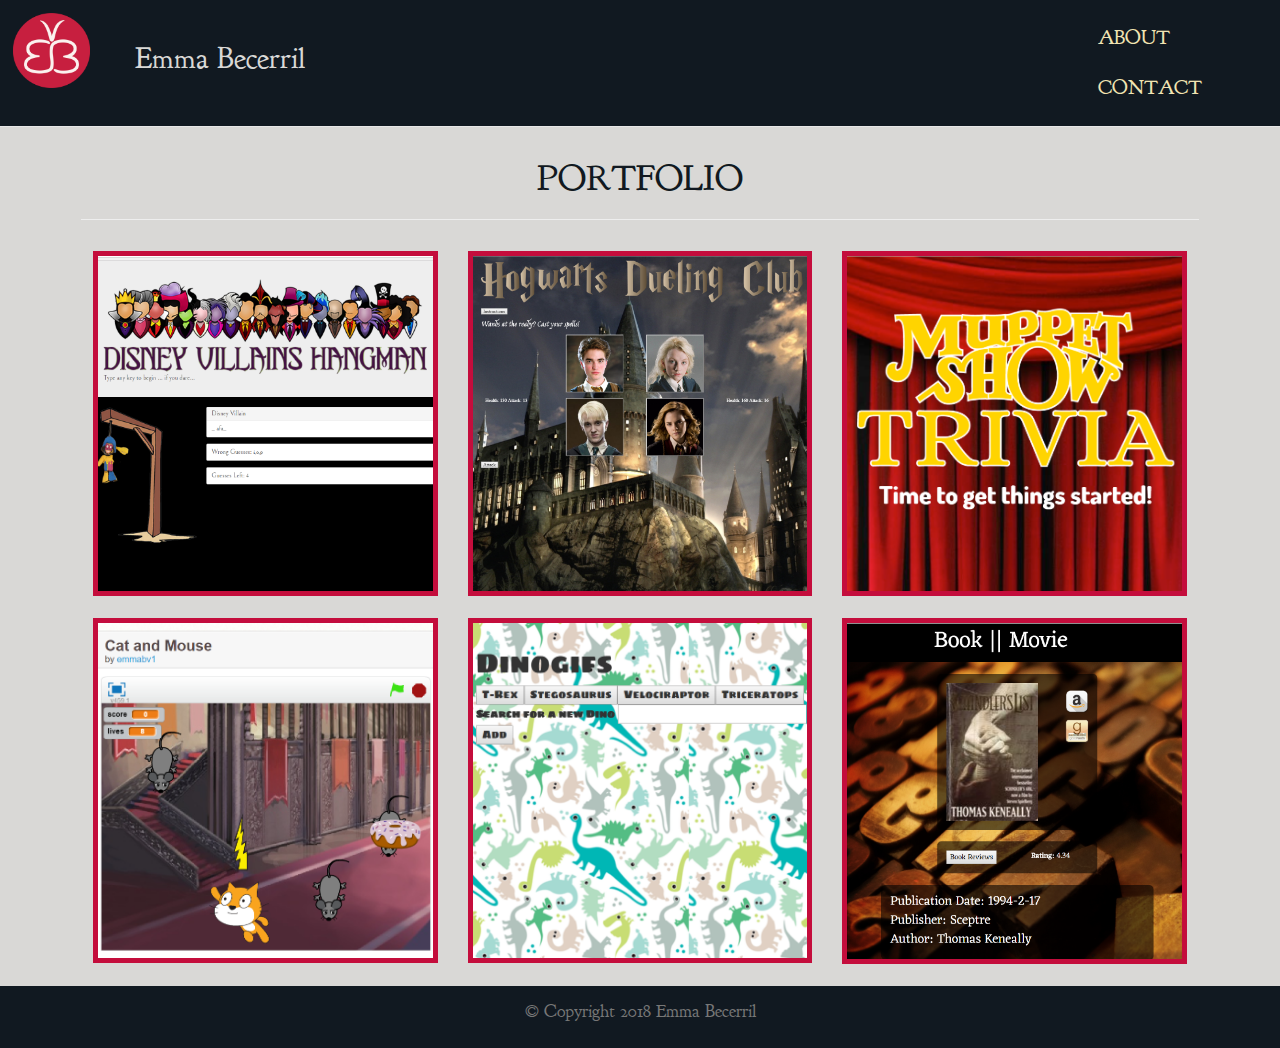
<file: index.html>
<!DOCTYPE html>
<html lang="en-us">
<head>
  <meta charset="UTF-8">
  <title>Emma Becerril Portfolio</title>
  <link rel="stylesheet" href="https://maxcdn.bootstrapcdn.com/bootstrap/3.3.7/css/bootstrap.min.css" integrity="sha384-BVYiiSIFeK1dGmJRAkycuHAHRg32OmUcww7on3RYdg4Va+PmSTsz/K68vbdEjh4u"
    crossorigin="anonymous">
  <link rel="stylesheet" href="assets/css/styles.css">
  <link href="https://fonts.googleapis.com/css?family=Goudy+Bookletter+1911" rel="stylesheet">
</head>
<body>

    <nav class="navbar navbar-default navbar-fixed-top">
        <div class="row">
          <div class="col-sm-1 col-md-1 col-lg-1">
            <img id="logo" src="assets/images/logoEbv.png">
          </div>
          <div class="col-sm-9 col-md-9 col-lg-9"> 
            <div class="navbar-header">
              <h1 class="navbar-brand" id="name">Emma Becerril</h1>
            </div>
          </div>
    
          <div class="col-sm-2 col-md-2 col-lg-2">
            <div class="collapse navbar-collapse" id="page-nav-collapse"></div>
              <ul class="nav navbar-nav float-left">
                <li>
                  <a id="link" href="about.html">ABOUT</a>
                </li>
                <li>
                  <a id="link" href="contact.html">CONTACT</a>
                </li>
              </ul>
            </div>
          </div>
      </nav>

  <div class="content container">
      <main class="row">
        <div class="col-md-12">
          <div class="block">
            <h1 class="block-header text-center">PORTFOLIO</h1>
            <hr />
            <div class="row">
              <div class="col-sm-4 col-md-4 col-lg-4">
                <a href="https://emmabv1.github.io/Hangman-Game/">
                  <img class="img-responsive port-image" src="assets/images/hangman.png" alt="Disney Villains Hangman">
                </a>
              </div>
              <div class="col-sm-4 col-md-4 col-lg-4">
                <a href="https://emmabv1.github.io/Hogwarts-Dueling-Club/">
                  <img class="img-responsive port-image" src="assets/images/dueling.png" alt="Hogwarts Dueling Club">
                </a> 
              </div>
              <div class="col-sm-4 col-md-4 col-lg-4">
                <a href="https://emmabv1.github.io/Trivia/">
                  <img class="img-responsive port-image" src="assets/images/muppets.png" alt="Muppet Show Trivia">
                </a>  
              </div>
            </div>
            <div class="row">
                <div class="col-sm-4 col-md-4 col-lg-4">
                  <a href="https://scratch.mit.edu/projects/193261883/#player">
                    <img class="img-responsive port-image" src="assets/images/catmouse.png" alt="Cat and Mouse">
                  </a>
                </div>
                <div class="col-sm-4 col-md-4 col-lg-4">
                  <a href="https://emmabv1.github.io/Dinogifs/">
                    <img class="img-responsive port-image" src="assets/images/dinogifs.png" alt="Dinogifs">
                  </a>
                </div>
                <div class="col-sm-4 col-md-4 col-lg-4">
                  <a href="https://travellhector.github.io/team-project-one/">
                    <img class="img-responsive port-image" src="assets/images/bookmovie.png" alt="Book || Movie">
                  </a>
                </div>
              </div>
          </div>
        </div>
    </main>
  </div>
  
  <footer class="footer fixed-bottom">
      <div class="two-toned-footer-color"></div>
      <p class="text-muted text-muted-footer text-center">
        &copy; Copyright 2018 Emma Becerril
      </p>
  </footer>
  
</body>
</html>
</file>
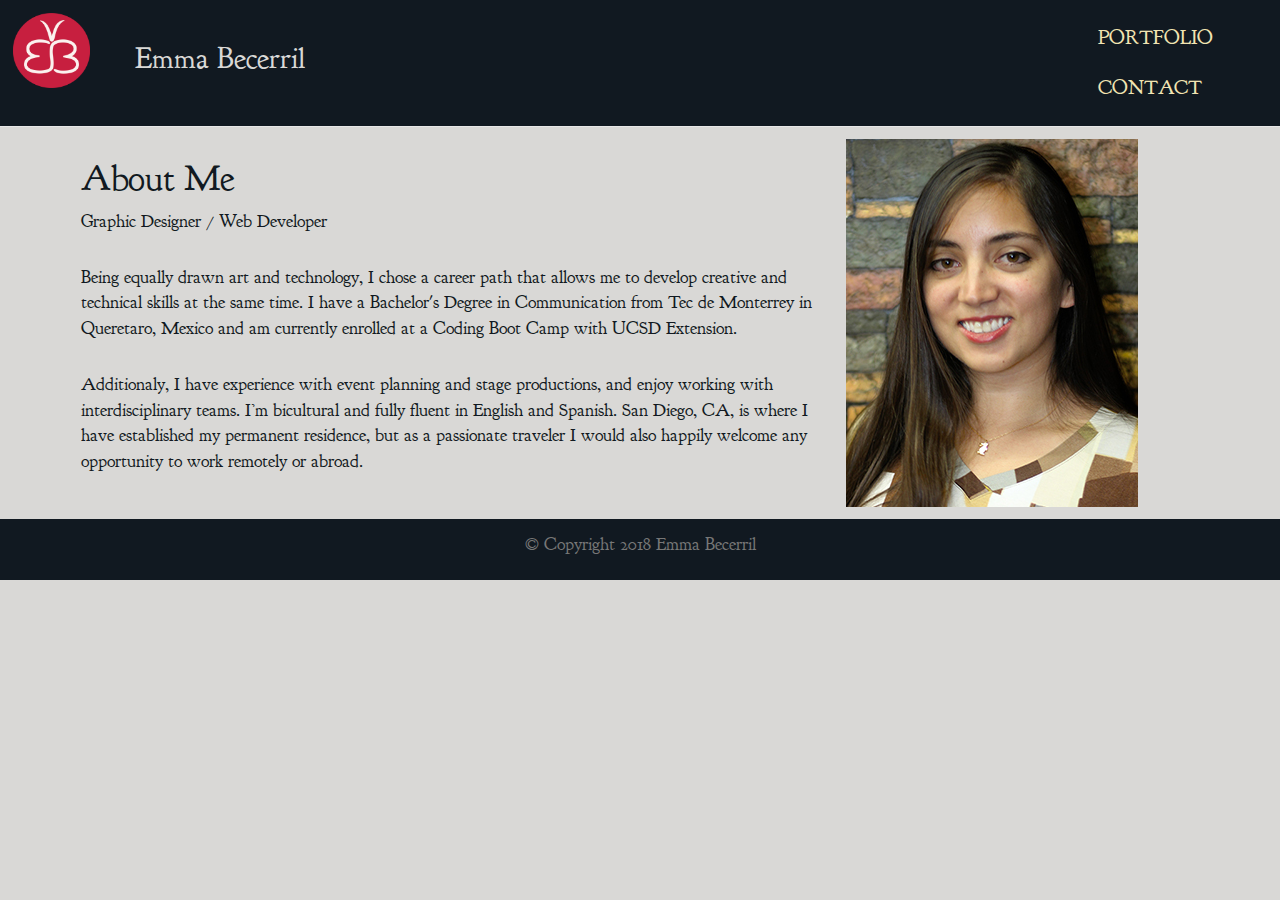
<file: about.html>
<!DOCTYPE html>
<html lang="en-us">
<head>
  <meta charset="UTF-8">
  <title>Emma Becerril About</title>
  <link rel="stylesheet" href="https://maxcdn.bootstrapcdn.com/bootstrap/3.3.7/css/bootstrap.min.css" integrity="sha384-BVYiiSIFeK1dGmJRAkycuHAHRg32OmUcww7on3RYdg4Va+PmSTsz/K68vbdEjh4u"
    crossorigin="anonymous">
  <link rel="stylesheet" href="assets/css/styles.css">
  <link href="https://fonts.googleapis.com/css?family=Goudy+Bookletter+1911" rel="stylesheet">
</head>
<body>

  <nav class="navbar navbar-default navbar-fixed-top">
    <div class="row">
      <div class="col-sm-1 col-md-1 col-lg-1">
        <img id="logo" src="assets/images/logoEbv.png">
      </div>
      <div class="col-sm-9 col-md-9 col-lg-9"> 
        <div class="navbar-header">
          <h1 class="navbar-brand" id="name">Emma Becerril</h1>
        </div>
      </div>

      <div class="col-sm-2 col-md-2 col-lg-2">
        <div class="collapse navbar-collapse" id="page-nav-collapse"></div>
          <ul class="nav navbar-nav float-left">
            <li>
              <a id="link" href="index.html">PORTFOLIO</a>
            </li>
            <li>
              <a id="link" href="contact.html">CONTACT</a>
            </li>
          </ul>
        </div>
      </div>
  </nav>

  <main class="container content">
    <section class="row">
      <div class="col-md-8">
        <article class="block">
            <h1 class="block-header">About Me</h1>
            <p>Graphic Designer / Web Developer</p>
            <br/>
            <p>
                Being equally drawn art and technology, I chose a career path that allows me to develop creative and technical skills at the same time. I have a Bachelor's Degree in Communication from Tec de Monterrey in Queretaro, Mexico and am currently enrolled at a Coding Boot Camp with UCSD Extension. </p>
            <br/>
            <p>
                Additionaly, I have experience with event planning and stage productions, and enjoy working with interdisciplinary teams. I’m bicultural and fully fluent in English and Spanish. San Diego, CA, is where I have established my permanent residence, but as a passionate traveler I would also happily welcome any opportunity to work remotely or abroad.
            </p>
        </article>
      </div>
      <div class="col-md-4">
        <img src="assets/images/mepic.jpg" alt="" id="about-image" />
      </div>
    </section>
  </main>
  
  <footer class="footer fixed-bottom">
      <div class="two-toned-footer-color"></div>
      <p class="text-muted text-muted-footer text-center">
        &copy; Copyright 2018 Emma Becerril
      </p>
  </footer>
  
</body>
</html>
</file>
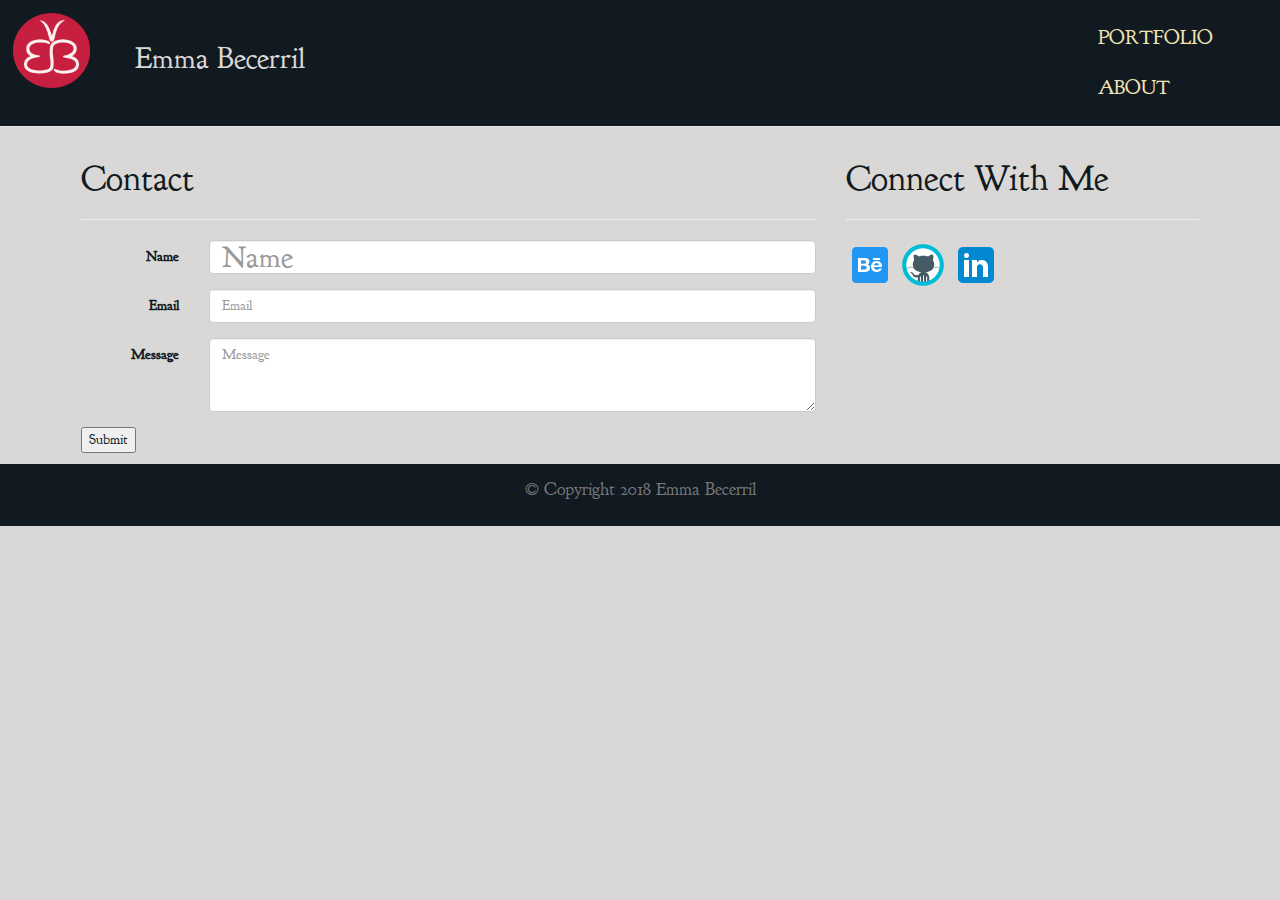
<file: contact.html>
<!DOCTYPE html>
<html lang="en-us">
<head>
  <meta charset="UTF-8">
  <title>Emma Becerril Contact</title>
  <link rel="stylesheet" href="https://maxcdn.bootstrapcdn.com/bootstrap/3.3.7/css/bootstrap.min.css" integrity="sha384-BVYiiSIFeK1dGmJRAkycuHAHRg32OmUcww7on3RYdg4Va+PmSTsz/K68vbdEjh4u"
    crossorigin="anonymous">
  <link rel="stylesheet" href="assets/css/styles.css">
  <link href="https://fonts.googleapis.com/css?family=Goudy+Bookletter+1911" rel="stylesheet">
</head>
<body>

  <nav class="navbar navbar-default navbar-fixed-top">
    <div class="row">
      <div class="col-sm-1 col-md-1 col-lg-1">
        <img id="logo" src="assets/images/logoEbv.png">
      </div>
      <div class="col-sm-9 col-md-9 col-lg-9"> 
        <div class="navbar-header">
          <h1 class="navbar-brand" id="name">Emma Becerril</h1>
        </div>
      </div>

      <div class="col-sm-2 col-md-2 col-lg-2">
        <div class="collapse navbar-collapse" id="page-nav-collapse"></div>
          <ul class="nav navbar-nav float-left">
            <li>
              <a id="link" href="index.html">PORTFOLIO</a>
            </li>
            <li>
              <a id="link" href="about.html">ABOUT</a>
            </li>
          </ul>
        </div>
      </div>
  </nav>

  <main class="content container">
        <section class="row">
          <div class="col-md-8">
            <form class="block form-horizontal">
              <h1 class="block-header">Contact</h1>
              <hr />
              <div class="form-group">
                <label for="name" class="col-sm-2 control-label">Name</label>
                <div class="col-sm-10">
                  <input type="email" class="form-control" id="name" placeholder="Name">
                </div>
              </div>
              <div class="form-group">
                <label for="email" class="col-sm-2 control-label">Email</label>
                <div class="col-sm-10">
                  <input type="password" class="form-control" id="email" placeholder="Email">
                </div>
              </div>
              <div class="form-group">
                <label class="col-sm-2 control-label" for="msg">Message</label>
                <div class="col-sm-10">
                  <textarea id="msg" class="form-control" rows="3" placeholder="Message"></textarea>
                </div>
              </div>
              <button class="submit-btn">Submit</button>
            </form>
          </div>
          <div class="col-md-4">
            <aside class="block">
              <h1 class="block-header connect-header">Connect With Me</h1>
              <hr />
              <div id="images">
                <a href="https://www.behance.net/emmabv12de0">
                    <img src="assets/images/behanceicon.png" alt="Behance" class="connect-photo">
                </a>
                <a href="https://github.com/emmabv1">
                    <img src="assets/images/githubicon.png" alt="GitHub" class="connect-photo">
                </a>
                <a href="https://www.linkedin.com/in/emmabv1/">
                    <img src="assets/images/linkedinicon.png" alt="LinkedIn" class="connect-photo">
                </a>
              </div>
            </aside>
          </div>
        </section>
      </main>
  
  <footer class="footer fixed-bottom">
      <div class="two-toned-footer-color"></div>
      <p class="text-muted text-muted-footer text-center">
        &copy; Copyright 2018 Emma Becerril
      </p>
  </footer>
  
</body>
</html>
</file>
<file: assets/css/styles.css>
body {
   
  font-family: 'Goudy Bookletter 1911', serif;
  background-color: rgb(217, 216, 214);
  /*background-color: rgb(196, 13, 60);*/
  /*background-color: rgb(241, 228, 178);*/
  /*background-color: rgb(17, 25, 33);*/
  
}

.row {
padding: 1%;
}

.navbar {
background-color: rgb(17, 25, 33);
}

#logo {
width:100%;
}

#name {
font-size: 30px;
color: rgb(217, 216, 214);
}

.content {
margin-top: 10%;
color: rgb(17, 25, 33); 
}

.img-responsive {
border: 5px solid rgb(196, 13, 60);
}

#link {
color: rgb(241, 228, 178);
font-size: 20px;
}

.footer{
background-color: rgb(17, 25, 33);
padding:1%;
margin:0;
}

p {
  font-size: 18px;
}
</file>
